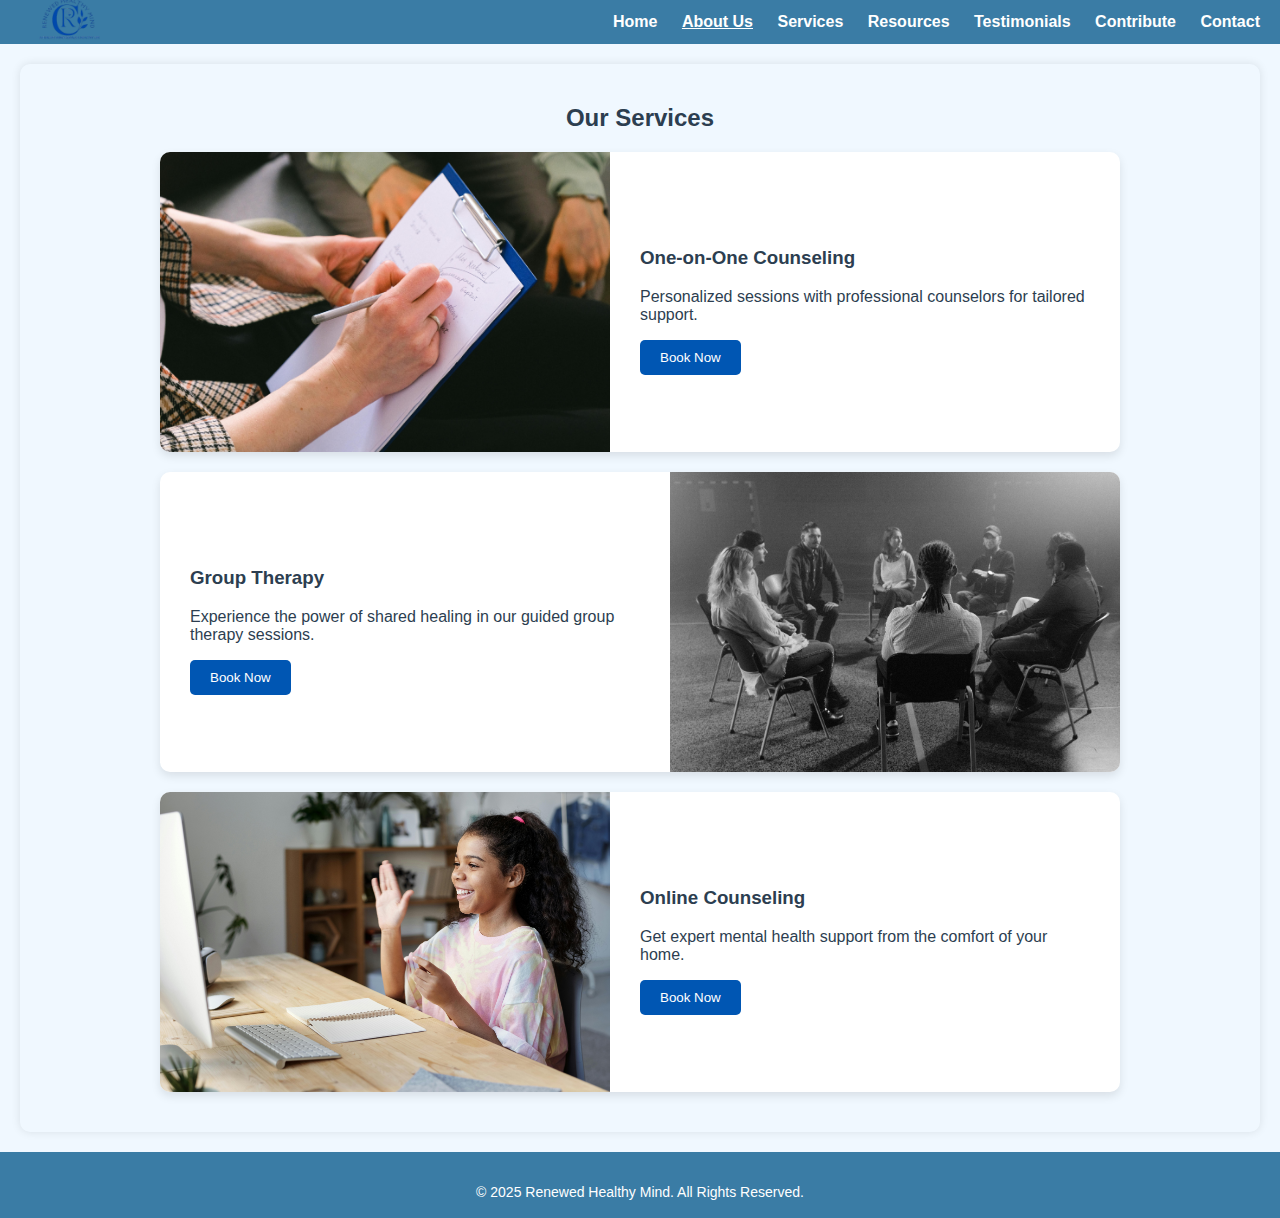
<file: services.html>
<!DOCTYPE html>
<html lang="en">
<head>
    <meta charset="UTF-8">
    <meta name="viewport" content="width=device-width, initial-scale=1.0">
    <title>About Us - Renewed Healthy Mind</title>
    <link rel="stylesheet" href="styles.css">
    <link rel="stylesheet" href="https://cdnjs.cloudflare.com/ajax/libs/font-awesome/5.15.3/css/all.min.css">

</head>
<body>
    <header>
        <img src="Logo.png" alt="Renewed Healthy Mind Logo" class="logo">
        <nav>
            <ul>
                <li><a href="index.html">Home</a></li>
                <li><a href="about.html" class="active">About Us</a></li>
                <li><a href="services.html">Services</a></li>
                <li><a href="resources.html">Resources</a></li>
                <li><a href="testimonials.html">Testimonials</a></li>
                <li><a href="contribute.html">Contribute</a></li>
                <li><a href="contact.html">Contact</a></li>
            </ul>
        </nav>
    </header>

    <section id="services">
        <h2>Our Services</h2>

        <!-- Service 1 -->
        <div class="service-container">
            <div class="service-text">
                <h3>One-on-One Counseling</h3>
                <p>Personalized sessions with professional counselors for tailored support.</p>
                <button onclick="openPopup()">Book Now</button>
        </div>
        <div class="service-image" style="background-image: url('one-on-one-counseling.jpg');"></div>
        </div>
        

        <!-- Service 2 -->
        <div class="service-container">
        <div class="service-text">
            <h3>Group Therapy</h3>
            <p>Experience the power of shared healing in our guided group therapy sessions.</p>
            <button onclick="openPopup()">Book Now</button>
        </div>
        <div class="service-image" style="background-image: url('group-therapy.jpg');"></div>
        </div>

        <!-- Service 3 -->
        <div class="service-container">
        <div class="service-text">
            <h3>Online Counseling</h3>
            <p>Get expert mental health support from the comfort of your home.</p>
            <button onclick="openPopup()">Book Now</button>
        </div>
        <div class="service-image" style="background-image: url('online-counseling.jpg');"></div>
        </div>
    </section>

<!-- Popup Booking Form -->
<div id="bookingPopup" class="popup">
    <div class="popup-content">
        <span class="close" onclick="closePopup()">&times;</span>
        <h2>Book an Appointment</h2>
        <form id="bookingForm" action="https://script.google.com/macros/s/AKfycbymGBtoWHog_uLH3aM2qc81_T9exEU4apY0Kd0kG5LujXxIAr_FeXgDcsb46-wQ_Ulk/exec" method="POST">
        <!-- <form id="bookingForm" action="https://formspree.io/f/mblzrlwd" method="POST"> -->
          <label for="name">Name:</label>
          <input type="text" id="name" name="name" required>

          <label for="email">Email:</label>
          <input type="email" id="email" name="email" required>

          <label for="date">Preferred Date:</label>
          <input type="date" id="date" name="date" required>

          <label for="message">Message (Optional):</label>
          <textarea id="message" name="message" rows="4" placeholder="Write your message here..."></textarea>

          <button type="submit">Confirm Booking</button>
        </form>
    </div>
</div>

<!-- JavaScript for Popup Functionality -->
<script>
function openPopup() {
    document.getElementById("bookingPopup").style.display = "flex";
}

function closePopup() {
    document.getElementById("bookingPopup").style.display = "none";
}

// Close popup when clicking outside it
window.onclick = function(event) {
    var popup = document.getElementById("bookingPopup");
    if (event.target == popup) {
        popup.style.display = "none";
    }
}

// Handle form submission with Formspree
document.getElementById("bookingForm").addEventListener("submit", async function(event) {
    event.preventDefault();
    const form = event.target;
    const data = new FormData(form);

    const response = await fetch(form.action, {
        method: form.method,
        body: data,
        headers: { 'Accept': 'application/json' }
    });

    if (response.ok) {
        alert("✅ Appointment booked successfully! We’ll reach out to you soon.");
        form.reset();
        closePopup();
    } else {
        alert("❌ Oops! Something went wrong. Please try again.");
    }
});
</script>

<footer>
    <p>&copy; 2025 Renewed Healthy Mind. All Rights Reserved.</p>
</footer>
</body>
</html>
</file>
<file: styles.css>
/* General Styles */
body {
    font-family: Arial, sans-serif;
    background-color: #F0F8FF; /* Light blue background */
    color: #2C3E50; /* Dark blue text */
    margin: 0;
    padding: 0;
}

/* Skip Link */
.skip-link {
    position: absolute;
    left: -999px;
    top: auto;
    background: #003d59;
    color: #fff;
    padding: 8px 12px;
    z-index: 9999;
}
.skip-link:focus {
    left: 12px;
    top: 12px;
    border-radius: 4px;
}

/* Header */
header {
    background-color: #3A7CA5; 
    padding: 12px 20px;
    display: flex;
    align-items: center;
    justify-content: space-between;
    height: 20px;
}

/* Logo */
.logo-container {
    display: flex;
    align-items: center;
}

.logo {
    width: 100px;
    height: auto;
    display: block;
    position: relative;
    z-index: 10;
}
/*Home Page Styles*/
.home-image {
    width: 100%; /* Makes it responsive */
    max-width: 600px; /* Prevents it from being too large */
    height: auto;
    display: block;
    margin: 20px auto; /* Centers the image */
    border-radius: 10px; /* Softens edges */
    box-shadow: 0px 4px 8px rgba(0, 0, 0, 0.2); /* Adds depth */
}
#home {
    position: relative;
    background-image: url("home-image.jpg");
    background-size: cover;
    background-position: center;
    background-repeat: no-repeat;
    height: 100vh;
    display: flex;
    flex-direction: column;
    justify-content: center;
    align-items: center;
    text-align: center;
    padding: 50px;
}

/* Dark overlay for better text visibility */
#home::before {
    content: "";
    position: absolute;
    top: 0;
    left: 0;
    width: 100%;
    height: 100%;
    background-color: rgba(0, 0, 0, 0.6); /* Dark transparent overlay */
}

/* Home Page Text styling */
#home h2, #home p {
    position: relative;
    color: white; /* White text for contrast */
    z-index: 1; /* Ensure text appears above overlay */
}

/* Navigation Bar */
nav {
    flex-grow: 1;
    text-align: right;
}

nav ul {
    list-style: none;
    padding: 0;
    margin: 0;
}

nav ul li {
    display: inline;
    margin-left: 20px;
}

nav ul li a {
    color: white;
    text-decoration: none;
    font-weight: bold;
    font-size: 16px;
}

nav ul li a:hover,
nav ul li a.active {
    text-decoration: underline;
}

/* About Page Section */
section {
    padding: 40px;
    background-color: white;
    margin: 20px;
    border-radius: 10px;
    box-shadow: 0px 0px 10px rgba(0, 0, 0, 0.1);
    text-align: center;
}
#about {
    position: relative;
    background-image: url("about-image.jpg"); /* Replace with the actual file name */
    background-size: cover;
    background-position: center;
    background-repeat: no-repeat;
    height: 100vh;
    display: flex;
    flex-direction: column;
    justify-content: center;
    align-items: center;
    text-align: center;
    padding: 50px;
}

/* Add a dark overlay for better text visibility */
#about::before {
    content: "";
    position: absolute;
    top: 0;
    left: 0;
    width: 100%;
    height: 100%;
    background-color: rgba(0, 0, 0, 0.6); /* Dark transparent overlay */
    pointer-events: none;
}

/* Ensure text is readable */
#about h2, #about p {
    position: relative;
    color: white; /* White for contrast */
    z-index: 1; /* Bring text to front */
    max-width: 800px;
    margin: 0 auto;
}
/* Out Team */
#team {
    padding: 50px 20px;
    background-color: #f9f9f9;
    text-align: center;
}

.team-container {
    display: flex;
    flex-wrap: wrap;
    justify-content: center;
    gap: 20px;
}

.team-member {
    background-color: #fff;
    border: 1px solid #ddd;
    border-radius: 10px;
    width: 200px;
    padding: 20px;
    box-shadow: 0 2px 5px rgba(0, 0, 0, 0.1);
    transition: transform 0.3s;
}
.team-member:hover {
    transform: translateY(-10px);
}
.member-photo {
    width: 140px;
    height: 140px;
    margin: 0 auto 15px;
    border-radius: 50%;
    overflow: hidden;
    position: relative;
    background: #eee;
}
.member-photo img {
    width: 100%;
    height: 100%;
    object-fit: cover;
    display: block;
}

.social-icons {
    position: absolute;
    bottom: 10px;
    left: 50%;
    transform: translateX(-50%);
    display: flex;
    gap: 10px;
    opacity: 0;
    transition: opacity 0.3s;
}

.team-member:hover .social-icons {
    opacity: 1;
}

.social-icons a {
    color: #fff;
    background-color: #007bff;
    padding: 5px;
    border-radius: 50%;
    width: 30px;
    height: 30px;
    display: flex;
    align-items: center;
    justify-content: center;
    text-decoration: none;
}

.social-icons a:hover {
    background-color: #0056b3;
}

.team-member h3 {
    font-size: 1.2em;
    margin: 10px 0 5px;
}

.team-member p {
    color: #777;
    font-size: 0.9em;
}


@media (max-width: 768px) {
    .team-container {
        flex-direction: column;
        align-items: center;
    }
}

/* Our Services */
#services {
    text-align: center;
    padding: 20px 20px;
    background-color: #f0f8ff; /* Light background for contrast */
}

.service-container {
    display: flex;
    align-items: center;
    justify-content: space-between;
    width: 80%;
    max-width: 1000px;
    margin: 20px auto;
    border-radius: 10px;
    overflow: hidden;
    background: white;
    box-shadow: 0px 4px 10px rgba(0, 0, 0, 0.1);
}

.service-text {
    flex: 1;
    padding: 30px;
    text-align: left;
}

.service-image {
    flex: 1;
    height: 300px;
    background-size: cover;
    background-position: center;
}

.service-container button {
    background-color: #0056b3;
    color: white;
    padding: 10px 20px;
    border: none;
    border-radius: 5px;
    cursor: pointer;
    transition: 0.3s;
}

.service-container button:hover {
    background-color: #004080;
}

/* Alternate layout for better UX */
.service-container:nth-child(even) {
    flex-direction: row-reverse;
}

/* Popup Styles */
.popup {
    display: none;
    position: fixed;
    top: 0;
    left: 0;
    width: 100%;
    height: 100%;
    background: rgba(0, 0, 0, 0.5);
    justify-content: center;
    align-items: center;
}

.popup-content {
    background: white;
    padding: 20px;
    border-radius: 10px;
    text-align: center;
    width: 300px;
    position: relative;
}

.popup-content input {
    width: 90%;
    padding: 8px;
    margin: 5px 0;
    border: 1px solid #ccc;
    border-radius: 5px;
}

.popup-content button {
    background-color: #008000;
    color: white;
    padding: 10px 20px;
    border: none;
    border-radius: 5px;
    cursor: pointer;
    margin-top: 10px;
}

.popup-content button:hover {
    background-color: #006600;
}

.close {
    position: absolute;
    top: 10px;
    right: 20px;
    font-size: 20px;
    cursor: pointer;
}
/* Resources */
.blog-container {
    display: grid;
    grid-template-columns: repeat(auto-fit, minmax(300px, 1fr));
    gap: 20px;
    padding: 20px;
}

.blog-post {
    background: white;
    border-radius: 10px;
    box-shadow: 0px 4px 6px rgba(0, 0, 0, 0.1);
    padding: 20px;
    text-align: center;
}

.blog-post img {
    width: 100%;
    height: 200px;
    object-fit: cover;
    border-radius: 10px;
}

.read-more {
    display: inline-block;
    margin-top: 10px;
    padding: 8px 15px;
    background: #008080; /* Teal color for mental health */
    color: white;
    text-decoration: none;
    border-radius: 5px;
}

.read-more:hover {
    background: #006666;
}

#contribute {
    text-align: center;
    padding: 40px;
    background-color: #f4f4f4;
}

.donation {
    margin-bottom: 20px;
}

.donate-btn {
    display: inline-block;
    padding: 10px 20px;
    background: #008080;
    color: white;
    text-decoration: none;
    border-radius: 5px;
    font-weight: bold;
}

.donate-btn:hover {
    background: #006666;
}

.merch-container {
    display: grid;
    grid-template-columns: repeat(auto-fit, minmax(250px, 1fr));
    gap: 20px;
    padding: 20px;
}

.merch-item {
    background: white;
    padding: 20px;
    border-radius: 10px;
    box-shadow: 0px 4px 6px rgba(0, 0, 0, 0.1);
    text-align: center;
}

.merch-item img {
    width: 100%;
    height: auto;
    object-fit: cover;
    border-radius: 10px;
}

.buy-now {
    display: inline-block;
    margin-top: 10px;
    padding: 8px 15px;
    background: #008080;
    color: white;
    text-decoration: none;
    border-radius: 5px;
}

.buy-now:hover {
    background: #006666;
}
/* Testimonials Section */
#testimonials {
    text-align: center;
    padding: 40px;
    background-color: #f4f4f4;
    position: relative;
}

.testimonial-slider {
    max-width: 600px;
    margin: auto;
    overflow: hidden;
    position: relative;
}

.testimonial {
    display: none;
    background: white;
    padding: 20px;
    border-radius: 10px;
    box-shadow: 0px 4px 6px rgba(0, 0, 0, 0.1);
}

.testimonial p {
    font-size: 18px;
    font-style: italic;
}

.testimonial h4 {
    margin-top: 10px;
    font-weight: bold;
}

.prev-btn, .next-btn {
    position: absolute;
    top: 50%;
    transform: translateY(-50%);
    background: #008080;
    color: white;
    border: none;
    padding: 10px;
    cursor: pointer;
}

.prev-btn { left: 10px; }
.next-btn { right: 10px; }

/* Contact Section */
#contact {
    text-align: center;
    padding: 40px;
    background-color: #e6f2ff;
    background-image: url("reachout.jpg");
}

#contact .socials a {
    margin: 10px;
    color: #004080;
    font-size: 24px;
    text-decoration: none;
}

#contact-form {
    max-width: 400px;
    margin: auto;
}

#contact-form input, #contact-form textarea {
    width: 100%;
    padding: 10px;
    margin: 10px 0;
    border: 1px solid #ccc;
    border-radius: 5px;
}

#contact-form button {
    background: #008080;
    color: white;
    padding: 10px 20px;
    border: none;
    border-radius: 5px;
    cursor: pointer;
}


/* Footer */
footer {
    background-color: #3A7CA5;
    color: white;
    padding: 18px 20px;
    text-align: center;
    font-size: 14px;
    height: 30px;
}
a:focus, button:focus {
    outline: 3px solid #ffd54f;
    outline-offset: 2px;
}
</file>
